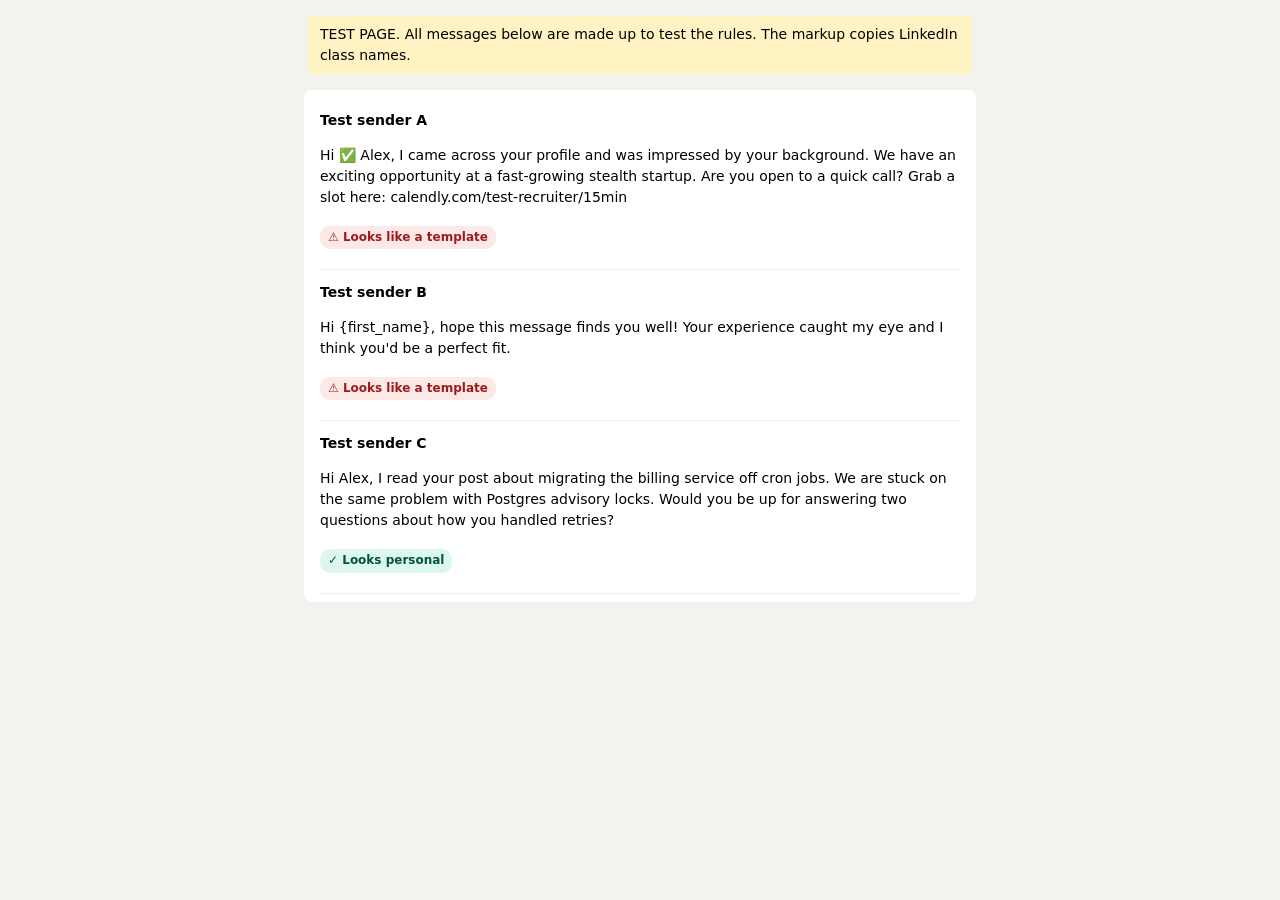
<file: test/index.html>
<!doctype html>
<html lang="en">
<head>
<meta charset="utf-8">
<meta name="viewport" content="width=device-width, initial-scale=1">
<title>RSF test page</title>
<link rel="stylesheet" href="../styles.css">
<style>
  body { font: 14px/1.5 -apple-system, system-ui, sans-serif; background: #f4f2ee; margin: 0; padding: 16px; }
  .note { background: #fff3c4; padding: 8px 12px; border-radius: 6px; max-width: 640px; margin: 0 auto 16px; }
  .thread { background: #fff; max-width: 640px; margin: 0 auto; border-radius: 8px; padding: 8px 16px; }
  .msg-s-event-listitem { border-bottom: 1px solid #eee; padding: 12px 0; }
  .sender { font-weight: 600; }
</style>
</head>
<body>
<p class="note">TEST PAGE. All messages below are made up to test the rules. The markup copies LinkedIn class names.</p>
<div class="thread">
  <div class="msg-s-event-listitem">
    <div class="sender">Test sender A</div>
    <p class="msg-s-event-listitem__body">Hi ✅ Alex, I came across your profile and was impressed by your background. We have an exciting opportunity at a fast-growing stealth startup. Are you open to a quick call? Grab a slot here: calendly.com/test-recruiter/15min</p>
  </div>
  <div class="msg-s-event-listitem">
    <div class="sender">Test sender B</div>
    <p class="msg-s-event-listitem__body">Hi {first_name}, hope this message finds you well! Your experience caught my eye and I think you'd be a perfect fit.</p>
  </div>
  <div class="msg-s-event-listitem">
    <div class="sender">Test sender C</div>
    <p class="msg-s-event-listitem__body">Hi Alex, I read your post about migrating the billing service off cron jobs. We are stuck on the same problem with Postgres advisory locks. Would you be up for answering two questions about how you handled retries?</p>
  </div>
</div>
<script src="../rules.js"></script>
<script src="../content.js"></script>
</body>
</html>
</file>
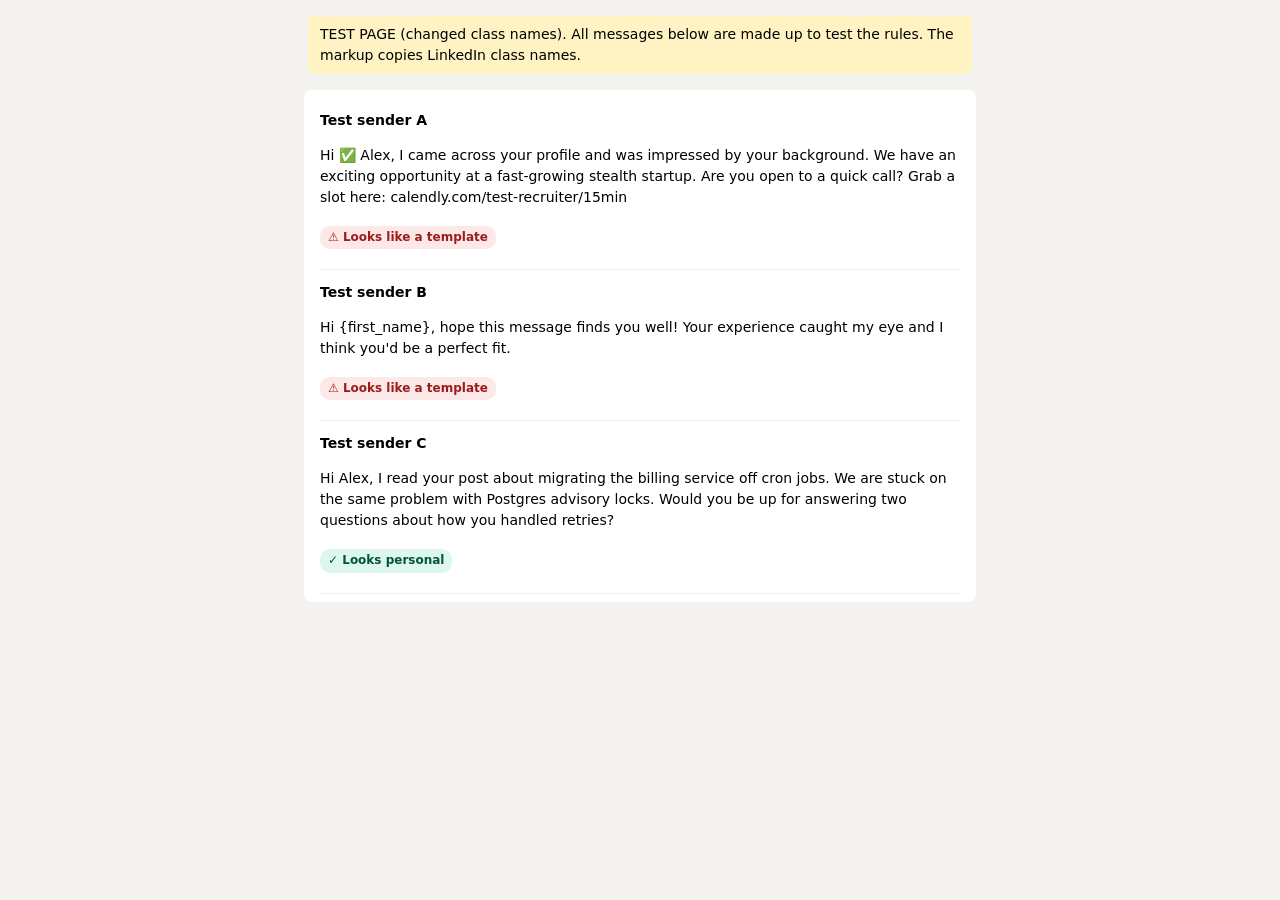
<file: test/changed-markup.html>
<!doctype html>
<html lang="en">
<head>
<meta charset="utf-8">
<meta name="viewport" content="width=device-width, initial-scale=1">
<title>RSF test page</title>
<link rel="stylesheet" href="../styles.css">
<style>
  body { font: 14px/1.5 -apple-system, system-ui, sans-serif; background: #f4f2ee; margin: 0; padding: 16px; }
  .note { background: #fff3c4; padding: 8px 12px; border-radius: 6px; max-width: 640px; margin: 0 auto 16px; }
  .thread { background: #fff; max-width: 640px; margin: 0 auto; border-radius: 8px; padding: 8px 16px; }
  .msg-s-event-listitem { border-bottom: 1px solid #eee; padding: 12px 0; }
  .sender { font-weight: 600; }
</style>
</head>
<body>
<p class="note">TEST PAGE (changed class names). All messages below are made up to test the rules. The markup copies LinkedIn class names.</p>
<div class="thread">
  <div class="msg-s-event-listitem">
    <div class="sender">Test sender A</div>
    <p class="msg-new-event-listitem__body-v2">Hi ✅ Alex, I came across your profile and was impressed by your background. We have an exciting opportunity at a fast-growing stealth startup. Are you open to a quick call? Grab a slot here: calendly.com/test-recruiter/15min</p>
  </div>
  <div class="msg-s-event-listitem">
    <div class="sender">Test sender B</div>
    <p class="msg-new-event-listitem__body-v2">Hi {first_name}, hope this message finds you well! Your experience caught my eye and I think you'd be a perfect fit.</p>
  </div>
  <div class="msg-s-event-listitem">
    <div class="sender">Test sender C</div>
    <p class="msg-new-event-listitem__body-v2">Hi Alex, I read your post about migrating the billing service off cron jobs. We are stuck on the same problem with Postgres advisory locks. Would you be up for answering two questions about how you handled retries?</p>
  </div>
</div>
<script src="../rules.js"></script>
<script src="../content.js"></script>
</body>
</html>
</file>
<file: styles.css>
.rsf-label {
  display: inline-block;
  margin: 4px 0 8px;
  padding: 2px 8px;
  border-radius: 10px;
  font: 600 12px/1.6 -apple-system, system-ui, sans-serif;
  cursor: help;
}
.rsf-template { background: #fde8e8; color: #9b1c1c; }
.rsf-personal { background: #def7ec; color: #03543f; }
.rsf-banner {
  position: fixed;
  right: 16px;
  bottom: 16px;
  z-index: 99999;
  max-width: 320px;
  padding: 12px 14px;
  border-radius: 8px;
  background: #1f2937;
  color: #fff;
  font: 13px/1.5 -apple-system, system-ui, sans-serif;
  box-shadow: 0 4px 16px rgba(0, 0, 0, .25);
  cursor: pointer;
}
.rsf-banner a { color: #93c5fd; }
</file>
